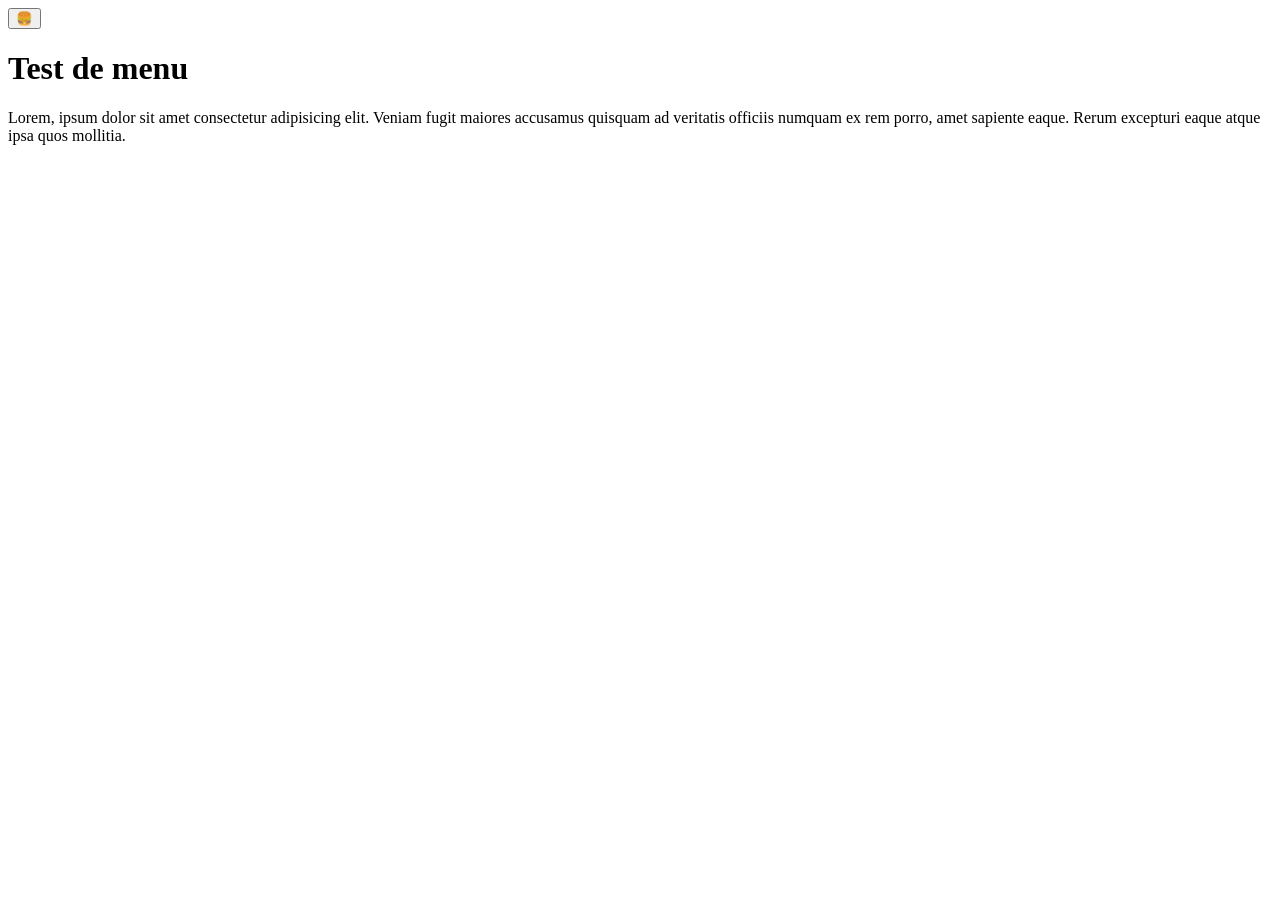
<file: index.html>
<!DOCTYPE html>
<html lang="fr">

<head>
  <meta charset="utf-8">
  <meta name="viewport" content="width=device-width, initial-scale=1">
  <title>Test de menu</title>
  <link rel="stylesheet" href="css/style.css">
</head>

<body>
  <header class="header header--home">

    <!-- Menu principal -->
    <button class="burger" type="button" popovertarget="menu" aria-label="Menu"><!-- le menu s'affiche quand on clique sur le bouton hamburger et se ferme quand on clique à nouveau ou en dehors du menu -->
      🍔
    </button>

    <nav class="menu" id="menu" popover aria-label="Main menu"><!-- Le menu principal est cacher -->
      <button class="menu__close burger burger--close"
      type="button" 
      popovertarget="menu" 
      popovertargetaction="hide"
      aria-label="Close the menu"
      autofocus><!-- Quand on click le bouton hamburger dans le menu, le menu se ferme. L'autofocus permet d'ouvrir le menu avec tab puis entrer --> 
        🍔
      </button>
      <ul class="menu__list">
        <li class="menu__item"><a class="menu__link" href="../cats/index.html">Cats</a></li>
        <li class="menu__item"><a class="menu__link" href="../dogs/index.html">Dogs</a></li>
        <li class="menu__item"><a class="menu__link" href="#">Item de menu trois</a></li>
        <li class="menu__item"><a class="menu__link" href="#">Item de menu quatre</a></li>
      </ul>
    </nav>
    <!-- Fin du menu principal -->
  </header>

  <!-- Contenu principal de la page -->
  <main>
    <h1>Test de menu</h1>
    <p>
      Lorem, ipsum dolor sit amet consectetur adipisicing elit. Veniam fugit maiores accusamus quisquam ad veritatis
      officiis numquam ex rem porro, amet sapiente eaque. Rerum excepturi eaque atque ipsa quos mollitia.
    </p>
  </main>
  <!-- Fin du contenu principal -->

</body>

</html>
</file>
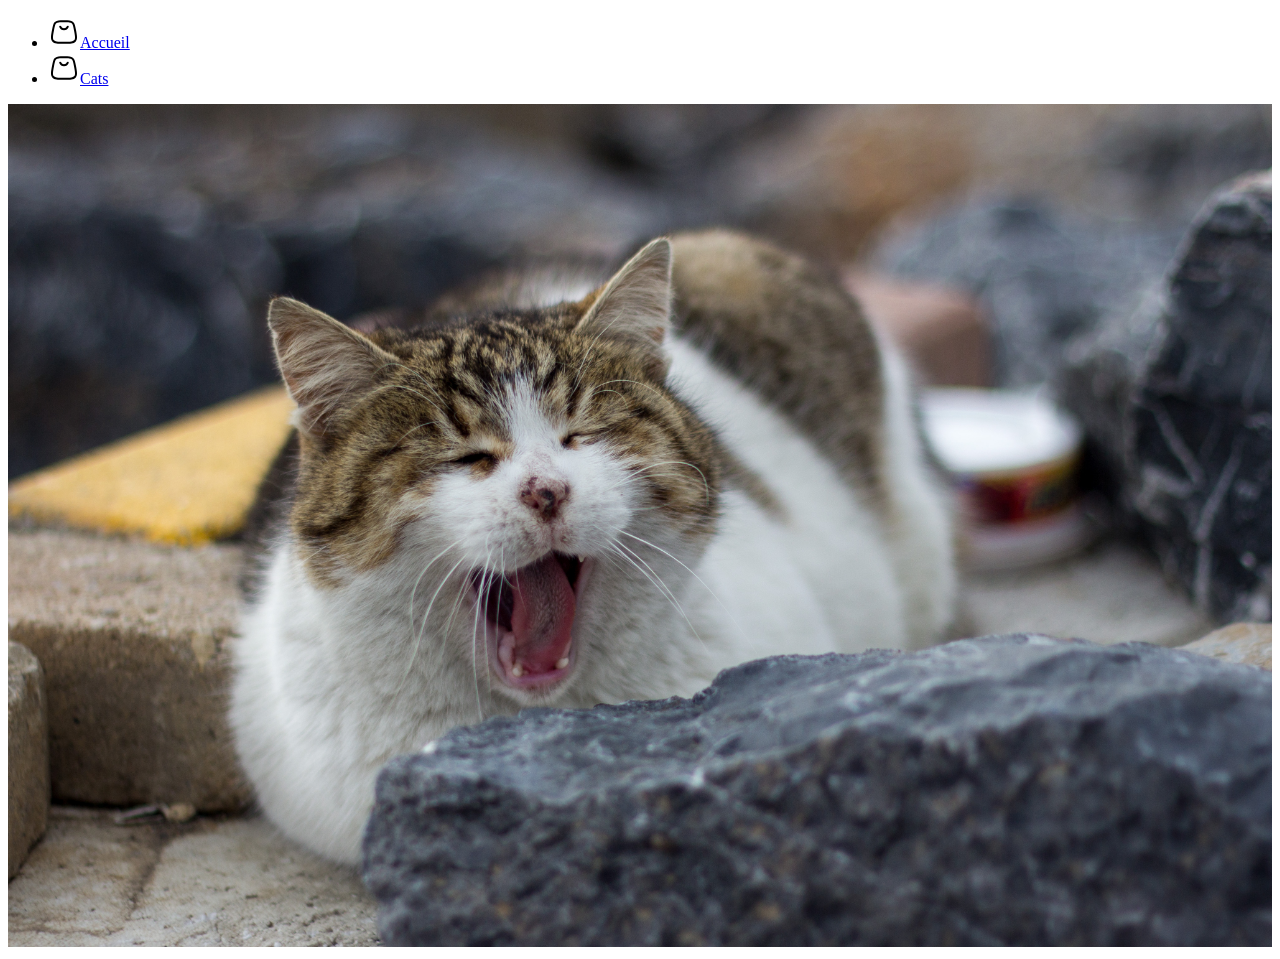
<file: cats/chat-1.html>
<!DOCTYPE html>
<html lang="en">
<head>
    <meta charset="UTF-8">
    <meta name="viewport" content="width=device-width, initial-scale=1.0">
    <title>Document</title>
</head>
<link rel="stylesheet" href="../src/css/style.css">
<body>
<nav>
    <ul>
        <li><a href="../index.html">Accueil</a></li>
        <li><a href="../cats/index.html">Cats</a></li>
    </ul>
</nav>
<img class="media--fullwidth" src="../public/images/cats/A_feral_cat_in_Istanbul-2014-01-23-2.jpg" alt="Image de chat 1">
</body>
</html>
</file>
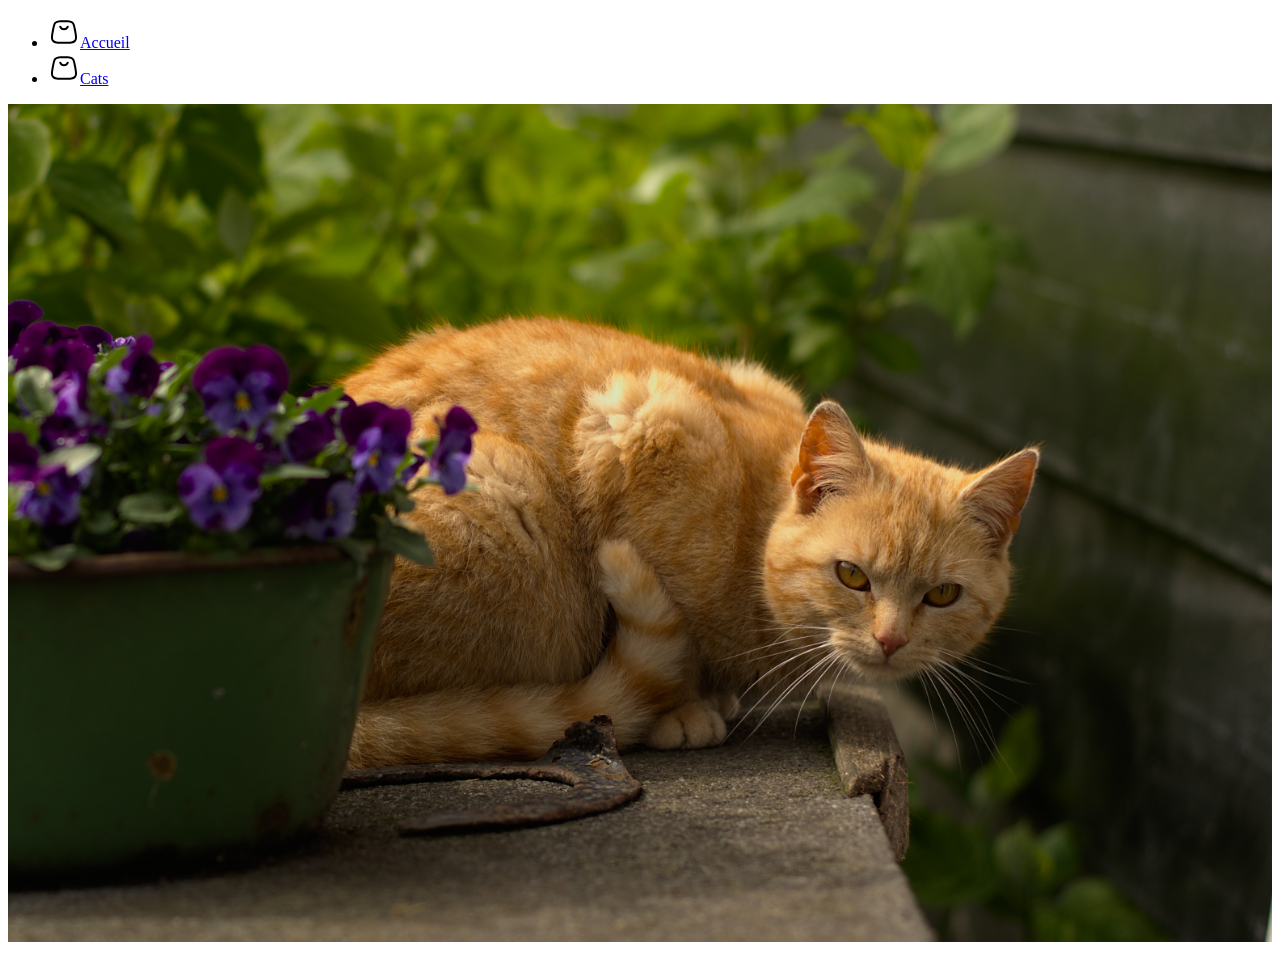
<file: cats/chat-2.html>
<!DOCTYPE html>
<html lang="en">
<head>
    <meta charset="UTF-8">
    <meta name="viewport" content="width=device-width, initial-scale=1.0">
    <title>Document</title>
</head>
<link rel="stylesheet" href="../src/css/style.css">
<body>
<nav>
    <ul>
        <li><a href="../index.html">Accueil</a></li>
        <li><a href="../cats/index.html">Cats</a></li>
    </ul>
</nav>
<img class="media--fullwidth" src="../public/images/cats/Cautious_Tabby_Red_Cat.jpg" alt="Image de chat 2">
</body>
</html>
</file>
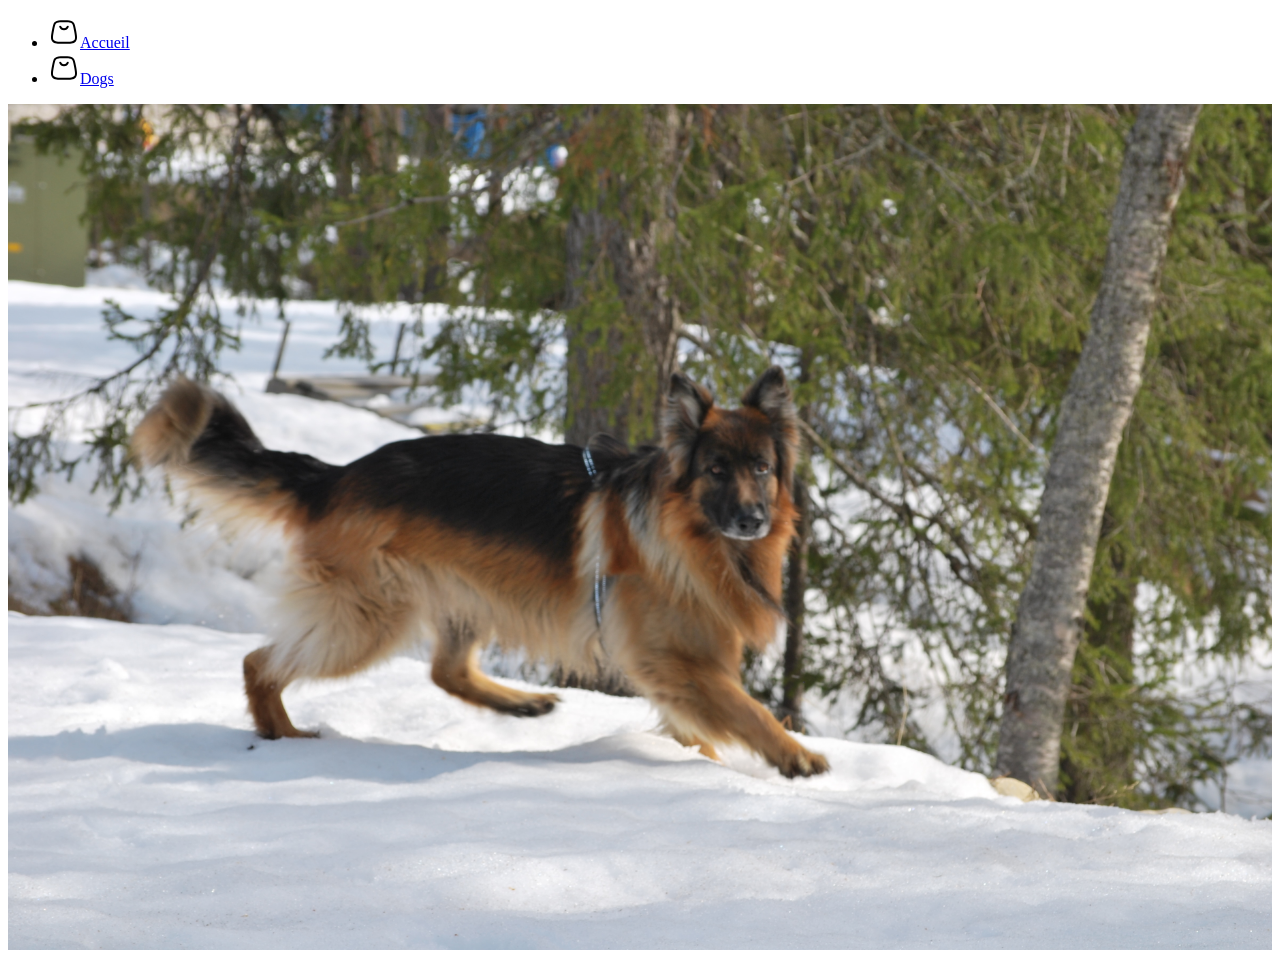
<file: dogs/chien-1.html>
<!DOCTYPE html>
<html lang="en">
<head>
    <meta charset="UTF-8">
    <meta name="viewport" content="width=device-width, initial-scale=1.0">
    <title>Document</title>
</head>
<link rel="stylesheet" href="../src/css/style.css">
<body>
<nav>
    <ul>
        <li><a href="../index.html">Accueil</a></li>
        <li><a href="../dogs/index.html">Dogs</a></li>
    </ul>
</nav>
<img class="media--fullwidth" src="../public/images/dogs/German_shepherd_(5781199120).jpg" alt="Image de chien 1">
</body>
</html>
</file>
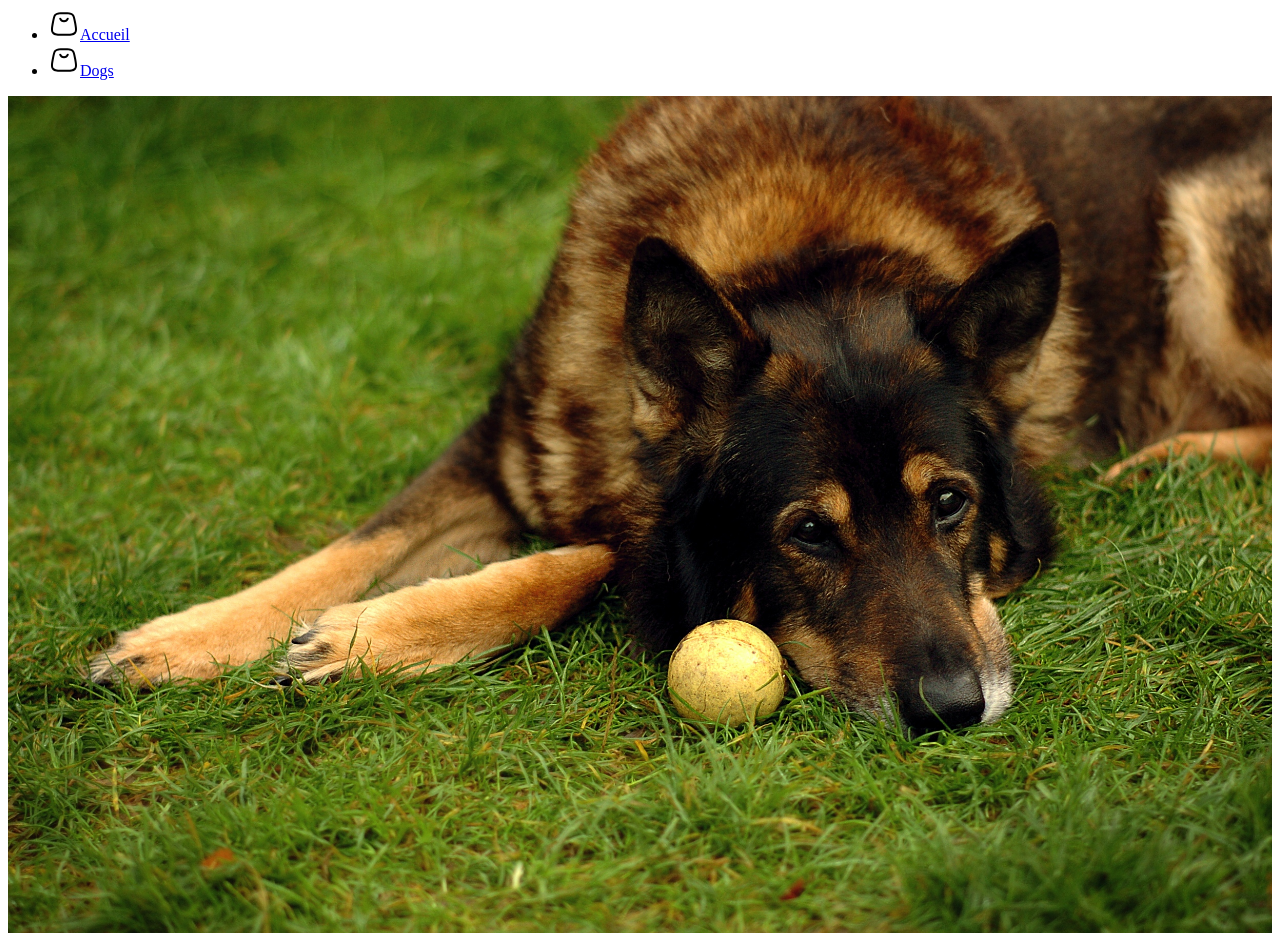
<file: dogs/chien-2.html>
<html lang="en">
<head>
    <meta charset="UTF-8">
    <meta name="viewport" content="width=device-width, initial-scale=1.0">
    <title>Document</title>
</head>
<link rel="stylesheet" href="../src/css/style.css">
<body>
<nav>
    <ul>
        <li><a href="../index.html">Accueil</a></li>
        <li><a href="../dogs/index.html">Dogs</a></li>
    </ul>
</nav>
<img class="media--fullwidth" src="../public/images/dogs/German_shepherd_wanting_to_play.jpg" alt="Image de chien 2">
</body>
</html>
</file>
<file: css/style.css>
/* code css à faire */
.menu {
    /* Taille du menu */
  width: 100%;
  height: 100%;
  border: 0;
  transition: 400ms allow-discrete; /*transitions en 400ms y compris sur les propriétés à valeurs "discretes"*/
  opacity: 0; /* on commence par une opacité à 0 */
}

html:has(.menu:popover-open) {
    /* Page figée tant que le menu est ouvert. */
  overflow: hidden;
}

.burger {
    /* cursor permet de changer l'apparence du curseur */
  cursor: pointer;
}



.menu:popover-open {
    /* l'opacité sera de 1 quand le menu est ouvert */
  opacity: 1;
}

@starting-style {
    /* La déclaration @starting-style permet d'avoir une animation alors que le menu était en display:none */
  .menu:popover-open {
    opacity: 0;
  }
}

@starting-style { /* La déclaration @starting-style permet d'avoir une animation lors de la fermeture du menu */
  .menu:popover-open .burger--close {
    transform: none;
  }
}

.menu:popover-open .burger--close {
  transform: rotate(90deg);/* Tourne le burger */
  transition: 400ms; /* Temps de transition */
}

@media (prefers-reduced-motion: reduce)/* Pour les utilisateurs qui préfèrent réduire les animations. ctrl+maj+P */ {
  .menu,
  .menu .burger--close {
    transition: none;
  }
}
</file>
<file: src/css/style.css>
/* code css à faire */
.menu {
    /* Taille du menu */
  width: 100%;
  height: 100%;
  border: 0;
  transition: 400ms allow-discrete; /*transitions en 400ms y compris sur les propriétés à valeurs "discretes"*/
  opacity: 0; /* on commence par une opacité à 0 */
}

html:has(.menu:popover-open) {
    /* Page figée tant que le menu est ouvert. */
  overflow: hidden;
}

.burger {
    /* cursor permet de changer l'apparence du curseur */
  cursor: pointer;
}



.menu:popover-open {
    /* l'opacité sera de 1 quand le menu est ouvert */
  opacity: 1;
}

@starting-style {
    /* La déclaration @starting-style permet d'avoir une animation alors que le menu était en display:none */
  .menu:popover-open {
    opacity: 0;
  }
}

@starting-style { /* La déclaration @starting-style permet d'avoir une animation lors de la fermeture du menu */
  .menu:popover-open .burger--close {
    transform: none;
  }
}

.menu:popover-open .burger--close {
  transform: rotate(90deg);/* Tourne le burger */
  transition: 400ms; /* Temps de transition */
}

@media (prefers-reduced-motion: reduce)/* Pour les utilisateurs qui préfèrent réduire les animations. ctrl+maj+P */ {
  .menu,
  .menu .burger--close {
    transition: none;
  }
}

.media--fullwidth {
  width: 100%;
  height: auto;
}

nav>h4::before {
  content: url("../../public/icones/book.svg");
}

nav>ul>li>a::before {
  content: url("../../public/icones/bag-plus.svg");
}

nav>ul>li>ul>li>a::before {
  content: url("../../public/icones/archive.svg");
}
</file>
